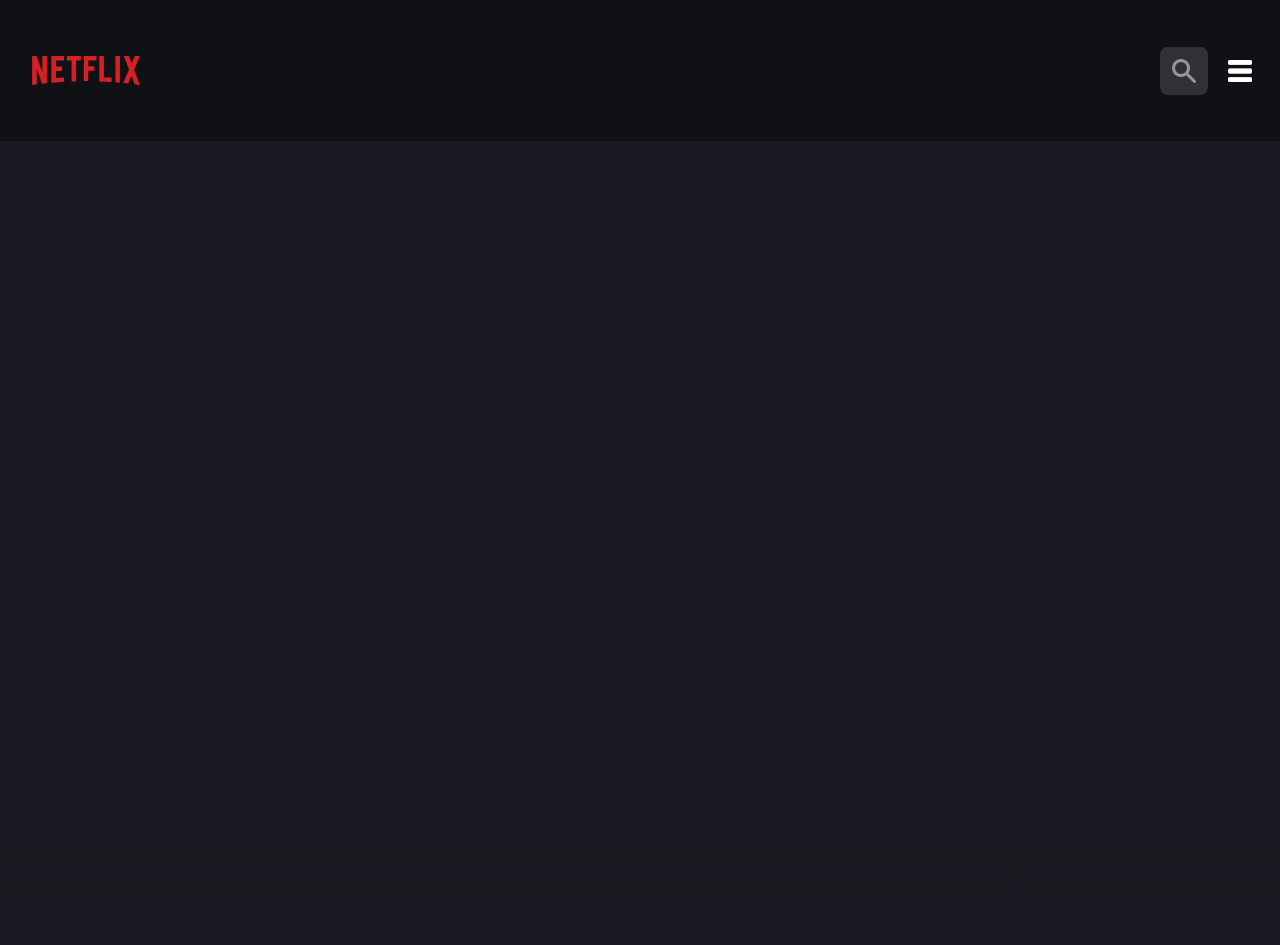
<file: index.html>
<!DOCTYPE html>
<html lang="en">
  <head>
    <meta charset="UTF-8" />
    <meta name="viewport" content="width=device-width, initial-scale=1.0" />

    <title>BobFlix</title>
    <meta name="title" content="BobFlix" />
    <meta
      name="description"
      content="BobFlix is a popular movie app made by ibrahimmakkawi"
    />

    <link rel="shortcut icon" href="Netflix-Logo.wine.svg" type="svg+xml" />
    <link rel="preconnect" href="https://fonts.googleapis.com" />
    <link rel="preconnect" href="https://fonts.gstatic.com" crossorigin="" />
    <link
      rel="stylesheet"
      href="https://fonts.googleapis.com/css2?family=Roboto:wght@400;700&display=swap"
    />

    <link rel="stylesheet" href="style.css" />

    <script src="script.js" defer type="module"></script>
    <script src="api.js" defer type="module"></script>
    <script src="sidebar.js" defer type="module"></script>
    <script src="index.js" defer type="module"></script>
  </head>
  <body>
    <!--  HEAD -->

    <header class="header">
      <a href="index.html" class="logo">
        <img
          src="Netflix-Logo.wine.svg"
          width="140"
          height="32"
          alt="BobFlix Home"
        />
      </a>
      <div class="search-box" search-box>
        <div class="search-wrapper" searhch-wrapper>
          <input
            type="text"
            name="seacrh"
            aria-label="search movies"
            placeholder="Search any movies..."
            class="seacrh-field"
            search-field
            autocomplete="off"
          />
          <img
            class="leading-icon"
            src="search-13-512.png"
            width="24"
            height="24"
            class="leading-icon"
            alt="seacrh"
          />
        </div>
        <button class="search-btn" search-toggler>
          <img
            src="x-mark-512.png"
            width="24"
            height="24"
            alt="close search box"
          />
        </button>
      </div>
      <button class="search-btn" search-toggler menu-close>
        <img
          src="search-13-512.png"
          width="24"
          height="24"
          alt="open search box"
        />
      </button>
      <button class="menu-btn" menu-btn menu-toggler>
        <img
          src="m2i8G6G6b1m2A0G6.png"
          width="24"
          height="24"
          class="menu"
          alt="open menu"
        />
        <img
          src="m2i8G6G6b1m2A0G6.png"
          width="24"
          height="24"
          class="close"
          alt="close menu"
        />
      </button>
    </header>

    <!--  SIDEBA  R -->
    <nav class="sidebar" sidebar></nav>
    <div class="overlay" overlay menu-toggler></div>

    <article class="container" page-content>
      <!--  Movie List  -->

      <!-- <section class="movie-list" aria-label="upcoming movie">
        <div class="title-wrapper">
          <h3 class="tilte-large">Upcoming Movies</h3>
        </div>

        <div class="slider-list">
          <div class="slider-inner">
            <div class="movie-card">
              <figure class="poster-box card-banner">
                <img src="imgs/dunki.jpg" class="img-cover" alt="Dunki" />
              </figure>
              <h4 class="title">Dunki sharukhan</h4>
              <div class="meta-list">
                <div class="meta-item">
                  <img
                    src="imgs/clipart3078264.png"
                    width="20"
                    height="20"
                    loading="lazy"
                    alt="rating"
                  />
                  <span class="span">8.4</span>
                </div>
                <div class="card-badge">2023</div>
              </div>
              <a href="detail.html" class="card-btn" title="Dunki"></a>
            </div>
            <div class="movie-card">
              <figure class="poster-box card-banner">
                <img src="imgs/dunki.jpg" class="img-cover" alt="Dunki" />
              </figure>
              <h4 class="title">Dunki sharukhan</h4>
              <div class="meta-list">
                <div class="meta-item">
                  <img
                    src="imgs/clipart3078264.png"
                    width="20"
                    height="20"
                    loading="lazy"
                    alt="rating"
                  />
                  <span class="span">8.4</span>
                </div>
                <div class="card-badge">2023</div>
              </div>
              <a href="detail.html" class="card-btn" title="Dunki"></a>
            </div>
            <div class="movie-card">
              <figure class="poster-box card-banner">
                <img src="imgs/dunki.jpg" class="img-cover" alt="Dunki" />
              </figure>
              <h4 class="title">Dunki sharukhan</h4>
              <div class="meta-list">
                <div class="meta-item">
                  <img
                    src="imgs/clipart3078264.png"
                    width="20"
                    height="20"
                    loading="lazy"
                    alt="rating"
                  />
                  <span class="span">8.4</span>
                </div>
                <div class="card-badge">2023</div>
              </div>
              <a href="detail.html" class="card-btn" title="Dunki"></a>
            </div>
            <div class="movie-card">
              <figure class="poster-box card-banner">
                <img src="imgs/dunki.jpg" class="img-cover" alt="Dunki" />
              </figure>
              <h4 class="title">Dunki sharukhan</h4>
              <div class="meta-list">
                <div class="meta-item">
                  <img
                    src="imgs/clipart3078264.png"
                    width="20"
                    height="20"
                    loading="lazy"
                    alt="rating"
                  />
                  <span class="span">8.4</span>
                </div>
                <div class="card-badge">2023</div>
              </div>
              <a href="detail.html" class="card-btn" title="Dunki"></a>
            </div>
            <div class="movie-card">
              <figure class="poster-box card-banner">
                <img src="imgs/dunki.jpg" class="img-cover" alt="Dunki" />
              </figure>
              <h4 class="title">Dunki sharukhan</h4>
              <div class="meta-list">
                <div class="meta-item">
                  <img
                    src="imgs/clipart3078264.png"
                    width="20"
                    height="20"
                    loading="lazy"
                    alt="rating"
                  />
                  <span class="span">8.4</span>
                </div>
                <div class="card-badge">2023</div>
              </div>
              <a href="detail.html" class="card-btn" title="Dunki"></a>
            </div>
            <div class="movie-card">
              <figure class="poster-box card-banner">
                <img src="imgs/dunki.jpg" class="img-cover" alt="Dunki" />
              </figure>
              <h4 class="title">Dunki sharukhan</h4>
              <div class="meta-list">
                <div class="meta-item">
                  <img
                    src="imgs/clipart3078264.png"
                    width="20"
                    height="20"
                    loading="lazy"
                    alt="rating"
                  />
                  <span class="span">8.4</span>
                </div>
                <div class="card-badge">2023</div>
              </div>
              <a href="detail.html" class="card-btn" title="Dunki"></a>
            </div>
            <div class="movie-card">
              <figure class="poster-box card-banner">
                <img src="imgs/dunki.jpg" class="img-cover" alt="Dunki" />
              </figure>
              <h4 class="title">Dunki sharukhan</h4>
              <div class="meta-list">
                <div class="meta-item">
                  <img
                    src="imgs/clipart3078264.png"
                    width="20"
                    height="20"
                    loading="lazy"
                    alt="rating"
                  />
                  <span class="span">8.4</span>
                </div>
                <div class="card-badge">2023</div>
              </div>
              <a href="detail.html" class="card-btn" title="Dunki"></a>
            </div>
            <div class="movie-card">
              <figure class="poster-box card-banner">
                <img src="imgs/dunki.jpg" class="img-cover" alt="Dunki" />
              </figure>
              <h4 class="title">Dunki sharukhan</h4>
              <div class="meta-list">
                <div class="meta-item">
                  <img
                    src="imgs/clipart3078264.png"
                    width="20"
                    height="20"
                    loading="lazy"
                    alt="rating"
                  />
                  <span class="span">8.4</span>
                </div>
                <div class="card-badge">2023</div>
              </div>
              <a href="detail.html" class="card-btn" title="Dunki"></a>
            </div>
          </div>
        </div>
      </section> -->
    </article>
  </body>
</html>
</file>
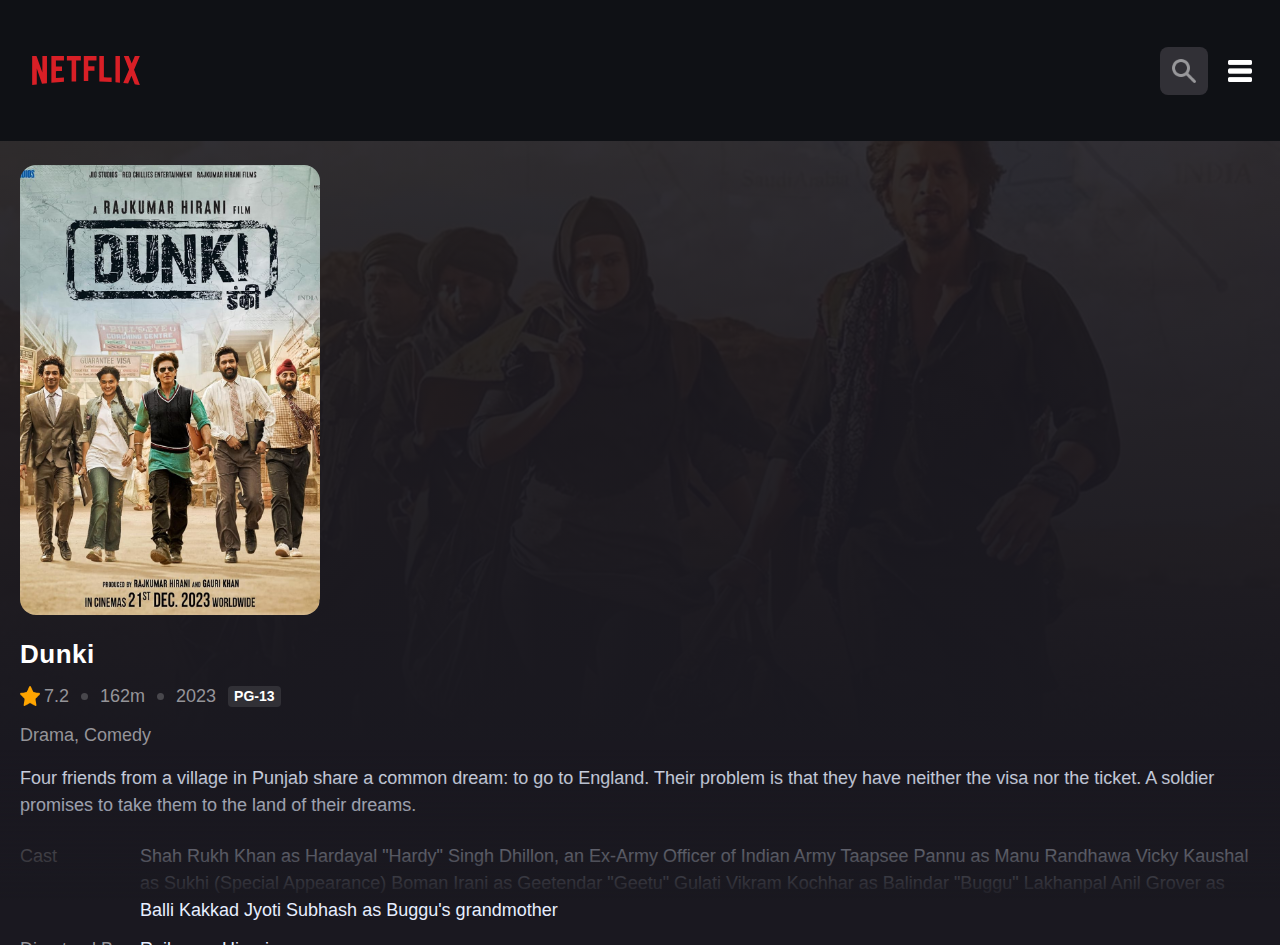
<file: detail.html>
<!DOCTYPE html>
<html lang="en">
  <head>
    <meta charset="UTF-8" />
    <meta name="viewport" content="width=device-width, initial-scale=1.0" />

    <meta
      name="description"
      content="BobFlix is a popular movie app made by
    ibrahimmakkawi"
    />

    <link rel="shortcut icon" href="Netflix-Logo.wine.svg" type="svg+xml" />
    <link rel="preconnect" href="https://fonts.googleapis.com" />
    <link rel="preconnect" href="https://fonts.gstatic.com" crossorigin="" />
    <link
      rel="stylesheet"
      href="https://fonts.googleapis.com/css2?family=Roboto:wght@400;700&display=swap"
    />

    <link rel="stylesheet" href="style.css" />

    <script src="script.js" defer></script>
  </head>
  <body>
    <!--  HEAD -->

    <header class="header">
      <a href="index.html" class="logo">
        <img
          src="Netflix-Logo.wine.svg"
          width="140"
          height="32"
          alt="BobFlix Home"
        />
      </a>
      <div class="search-box" search-box>
        <div class="search-wrapper" searhch-wrapper>
          <input
            type="text"
            name="seacrh"
            aria-label="search movies"
            placeholder="Search any movies..."
            class="seacrh-field"
            search-field
            autocomplete="off"
          />
          <img
            class="leading-icon"
            src="search-13-512.png"
            width="24"
            height="24"
            class="leading-icon"
            alt="seacrh"
          />
        </div>
        <button class="search-btn" search-toggler>
          <img
            src="x-mark-512.png"
            width="24"
            height="24"
            alt="close search box"
          />
        </button>
      </div>
      <button class="search-btn" search-toggler menu-close>
        <img
          src="search-13-512.png"
          width="24"
          height="24"
          alt="open search box"
        />
      </button>
      <button class="menu-btn" menu-btn menu-toggler>
        <img
          src="m2i8G6G6b1m2A0G6.png"
          width="24"
          height="24"
          class="menu"
          alt="open menu"
        />
        <img
          src="m2i8G6G6b1m2A0G6.png"
          width="24"
          height="24"
          class="close"
          alt="close menu"
        />
      </button>
    </header>

    <!--  SIDEBAR -->
    <nav class="sidebar" sidebar>
      <div class="sidebar-inner">
        <div class="sidebar-list">
          <p class="title">Genre</p>
          <a href="movie-list.html" menu-close class="sidebar-link">Action</a>
          <a href="movie-list.html" menu-close class="sidebar-link">Horror</a>
          <a href="movie-list.html" menu-close class="sidebar-link">comedy</a>
          <a href="movie-list.html" menu-close class="sidebar-link"
            >Adventure</a
          >
          <a href="movie-list.html" menu-close class="sidebar-link">Drama</a>
          <a href="movie-list.html" menu-close class="sidebar-link">Sci-Fi</a>
        </div>
        <div class="sidebar-list">
          <p class="title">Language</p>
          <a href="movie-list.html" menu-close class="sidebar-link">English</a>
          <a href="movie-list.html" menu-close class="sidebar-link">French</a>
          <a href="movie-list.html" menu-close class="sidebar-link">Arabic</a>
          <a href="movie-list.html" menu-close class="sidebar-link">Hindi</a>
          <a href="movie-list.html" menu-close class="sidebar-link">Spanish</a>
          <a href="movie-list.html" menu-close class="sidebar-link">Turkish</a>
        </div>
        <div class="sidebar-footer">
          <p class="Copyright">Copyright 2024 <a href="">@ibrahimmakkawi</a></p>
          <img
            src="imgs/IMDB_Logo_2016.svg.png"
            width="100"
            height="10"
            alt="the movie database logo"
          />
        </div>
      </div>
    </nav>
    <div class="overlay" overlay menu-toggler></div>

    <article class="container" page-content>
      <!-- movies detail -->

      <div class="movie-detail">
        <div
          class="backdrop-img"
          style="
            background-image: url('imgs/dunki-shah-rukh-khan-215124888-16x9_0.webp');
          "
        ></div>
        <figure class="poster-box movie-poster">
          <img src="imgs/dunki.jpg" alt="Dunki" class="img-cover" />
        </figure>
        <div class="detail-box">
          <div class="detail-content">
            <h1 class="heading">Dunki</h1>
            <div class="meta-list">
              <div class="meta-item">
                <img
                  src="imgs/clipart3078264.png"
                  width="20"
                  height="20"
                  alt="rating"
                />
                <span class="span">7.2</span>
              </div>
              <div class="seperator"></div>
              <div class="meta-item">162m</div>
              <div class="seperator"></div>
              <div class="meta-item">2023</div>
              <div class="meta-item card-badge">PG-13</div>
            </div>
            <p class="genre">Drama, Comedy</p>
            <p class="overview">
              Four friends from a village in Punjab share a common dream: to go
              to England. Their problem is that they have neither the visa nor
              the ticket. A soldier promises to take them to the land of their
              dreams.
            </p>
            <ul class="detail-list">
              <div class="list-item">
                <p class="list-name">Cast</p>
                <p>
                  Shah Rukh Khan as Hardayal "Hardy" Singh Dhillon, an Ex-Army
                  Officer of Indian Army Taapsee Pannu as Manu Randhawa Vicky
                  Kaushal as Sukhi (Special Appearance) Boman Irani as Geetendar
                  "Geetu" Gulati Vikram Kochhar as Balindar "Buggu" Lakhanpal
                  Anil Grover as Balli Kakkad Jyoti Subhash as Buggu's
                  grandmother
                </p>
              </div>

              <div class="list-item">
                <p class="list-name">Directyed By</p>
                <p>Rajkumar Hirani</p>
              </div>
            </ul>
          </div>

          <div class="title-wrapper">
            <h3 class="title-large">Trailers and clips</h3>
          </div>
          <div class="slider-list">
            <div class="slider-inner">
              <div class="video-card"></div>
              <div class="video-card"></div>
              <div class="video-card"></div>
              <div class="video-card"></div>
              <div class="video-card"></div>
            </div>
          </div>
        </div>
      </div>

      <!--  Movie List  -->

      <section class="movie-list" aria-label="upcoming movie">
        <div class="title-wrapper">
          <h3 class="tilte-large">You May Also Like</h3>
        </div>

        <div class="slider-list">
          <div class="slider-inner">
            <div class="movie-card">
              <figure class="poster-box card-banner">
                <img src="imgs/dunki.jpg" class="img-cover" alt="Dunki" />
              </figure>
              <h4 class="title">Dunki sharukhan</h4>
              <div class="meta-list">
                <div class="meta-item">
                  <img
                    src="imgs/clipart3078264.png"
                    width="20"
                    height="20"
                    loading="lazy"
                    alt="rating"
                  />
                  <span class="span">8.4</span>
                </div>
                <div class="card-badge">2023</div>
              </div>
              <a href="detail.html" class="card-btn" title="Dunki"></a>
            </div>
            <div class="movie-card">
              <figure class="poster-box card-banner">
                <img src="imgs/dunki.jpg" class="img-cover" alt="Dunki" />
              </figure>
              <h4 class="title">Dunki sharukhan</h4>
              <div class="meta-list">
                <div class="meta-item">
                  <img
                    src="imgs/clipart3078264.png"
                    width="20"
                    height="20"
                    loading="lazy"
                    alt="rating"
                  />
                  <span class="span">8.4</span>
                </div>
                <div class="card-badge">2023</div>
              </div>
              <a href="detail.html" class="card-btn" title="Dunki"></a>
            </div>
            <div class="movie-card">
              <figure class="poster-box card-banner">
                <img src="imgs/dunki.jpg" class="img-cover" alt="Dunki" />
              </figure>
              <h4 class="title">Dunki sharukhan</h4>
              <div class="meta-list">
                <div class="meta-item">
                  <img
                    src="imgs/clipart3078264.png"
                    width="20"
                    height="20"
                    loading="lazy"
                    alt="rating"
                  />
                  <span class="span">8.4</span>
                </div>
                <div class="card-badge">2023</div>
              </div>
              <a href="detail.html" class="card-btn" title="Dunki"></a>
            </div>
            <div class="movie-card">
              <figure class="poster-box card-banner">
                <img src="imgs/dunki.jpg" class="img-cover" alt="Dunki" />
              </figure>
              <h4 class="title">Dunki sharukhan</h4>
              <div class="meta-list">
                <div class="meta-item">
                  <img
                    src="imgs/clipart3078264.png"
                    width="20"
                    height="20"
                    loading="lazy"
                    alt="rating"
                  />
                  <span class="span">8.4</span>
                </div>
                <div class="card-badge">2023</div>
              </div>
              <a href="detail.html" class="card-btn" title="Dunki"></a>
            </div>
            <div class="movie-card">
              <figure class="poster-box card-banner">
                <img src="imgs/dunki.jpg" class="img-cover" alt="Dunki" />
              </figure>
              <h4 class="title">Dunki sharukhan</h4>
              <div class="meta-list">
                <div class="meta-item">
                  <img
                    src="imgs/clipart3078264.png"
                    width="20"
                    height="20"
                    loading="lazy"
                    alt="rating"
                  />
                  <span class="span">8.4</span>
                </div>
                <div class="card-badge">2023</div>
              </div>
              <a href="detail.html" class="card-btn" title="Dunki"></a>
            </div>
            <div class="movie-card">
              <figure class="poster-box card-banner">
                <img src="imgs/dunki.jpg" class="img-cover" alt="Dunki" />
              </figure>
              <h4 class="title">Dunki sharukhan</h4>
              <div class="meta-list">
                <div class="meta-item">
                  <img
                    src="imgs/clipart3078264.png"
                    width="20"
                    height="20"
                    loading="lazy"
                    alt="rating"
                  />
                  <span class="span">8.4</span>
                </div>
                <div class="card-badge">2023</div>
              </div>
              <a href="detail.html" class="card-btn" title="Dunki"></a>
            </div>
            <div class="movie-card">
              <figure class="poster-box card-banner">
                <img src="imgs/dunki.jpg" class="img-cover" alt="Dunki" />
              </figure>
              <h4 class="title">Dunki sharukhan</h4>
              <div class="meta-list">
                <div class="meta-item">
                  <img
                    src="imgs/clipart3078264.png"
                    width="20"
                    height="20"
                    loading="lazy"
                    alt="rating"
                  />
                  <span class="span">8.4</span>
                </div>
                <div class="card-badge">2023</div>
              </div>
              <a href="detail.html" class="card-btn" title="Dunki"></a>
            </div>
            <div class="movie-card">
              <figure class="poster-box card-banner">
                <img src="imgs/dunki.jpg" class="img-cover" alt="Dunki" />
              </figure>
              <h4 class="title">Dunki sharukhan</h4>
              <div class="meta-list">
                <div class="meta-item">
                  <img
                    src="imgs/clipart3078264.png"
                    width="20"
                    height="20"
                    loading="lazy"
                    alt="rating"
                  />
                  <span class="span">8.4</span>
                </div>
                <div class="card-badge">2023</div>
              </div>
              <a href="detail.html" class="card-btn" title="Dunki"></a>
            </div>
          </div>
        </div>
      </section>
    </article>
  </body>
</html>
</file>
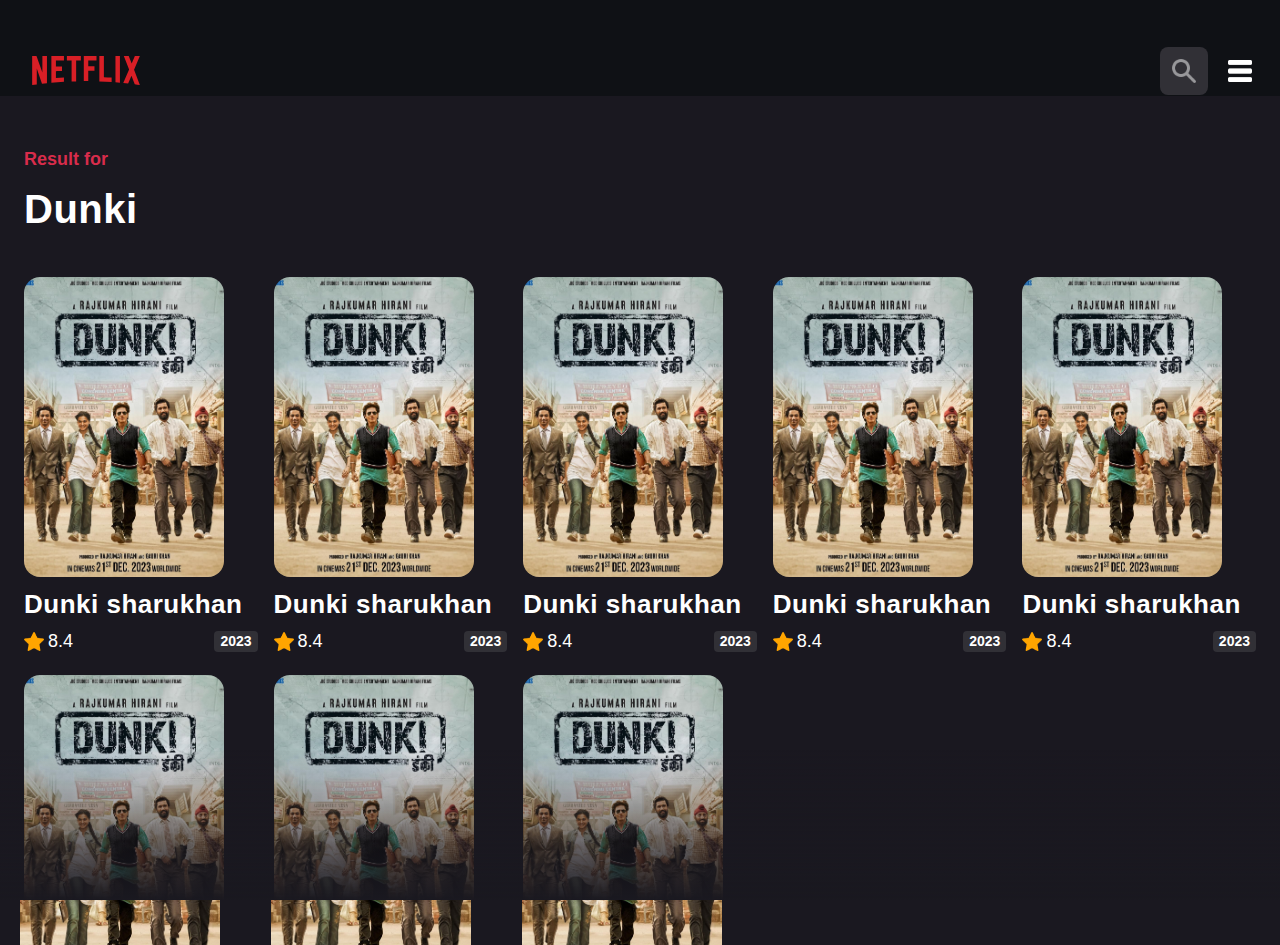
<file: movie-list.html>
<!DOCTYPE html>
<html lang="en">
  <head>
    <meta charset="UTF-8" />
    <meta name="viewport" content="width=device-width, initial-scale=1.0" />

    <meta
      name="description"
      content="BobFlix is a popular movie app made by
    ibrahimmakkawi"
    />

    <link rel="shortcut icon" href="Netflix-Logo.wine.svg" type="svg+xml" />
    <link rel="preconnect" href="https://fonts.googleapis.com" />
    <link rel="preconnect" href="https://fonts.gstatic.com" crossorigin="" />
    <link
      rel="stylesheet"
      href="https://fonts.googleapis.com/css2?family=Roboto:wght@400;700&display=swap"
    />

    <link rel="stylesheet" href="style.css" />

    <script src="script.js" defer></script>
  </head>
  <body>
    <!--  HEAD -->

    <header class="header">
      <a href="index.html" class="logo">
        <img
          src="Netflix-Logo.wine.svg"
          width="140"
          height="32"
          alt="BobFlix Home"
        />
      </a>
      <div class="search-box" search-box>
        <div class="search-wrapper" searhch-wrapper>
          <input
            type="text"
            name="seacrh"
            aria-label="search movies"
            placeholder="Search any movies..."
            class="seacrh-field"
            search-field
            autocomplete="off"
          />
          <img
            class="leading-icon"
            src="search-13-512.png"
            width="24"
            height="24"
            class="leading-icon"
            alt="seacrh"
          />
        </div>
        <button class="search-btn" search-toggler>
          <img
            src="x-mark-512.png"
            width="24"
            height="24"
            alt="close search box"
          />
        </button>
      </div>
      <button class="search-btn" search-toggler menu-close>
        <img
          src="search-13-512.png"
          width="24"
          height="24"
          alt="open search box"
        />
      </button>
      <button class="menu-btn" menu-btn menu-toggler>
        <img
          src="m2i8G6G6b1m2A0G6.png"
          width="24"
          height="24"
          class="menu"
          alt="open menu"
        />
        <img
          src="m2i8G6G6b1m2A0G6.png"
          width="24"
          height="24"
          class="close"
          alt="close menu"
        />
      </button>
    </header>

    <!--  SIDEBAR -->
    <nav class="sidebar" sidebar>
      <div class="sidebar-inner">
        <div class="sidebar-list">
          <p class="title">Genre</p>
          <a href="movie-list.html" menu-close class="sidebar-link">Action</a>
          <a href="movie-list.html" menu-close class="sidebar-link">Horror</a>
          <a href="movie-list.html" menu-close class="sidebar-link">comedy</a>
          <a href="movie-list.html" menu-close class="sidebar-link"
            >Adventure</a
          >
          <a href="movie-list.html" menu-close class="sidebar-link">Drama</a>
          <a href="movie-list.html" menu-close class="sidebar-link">Sci-Fi</a>
        </div>
        <div class="sidebar-list">
          <p class="title">Language</p>
          <a href="movie-list.html" menu-close class="sidebar-link">English</a>
          <a href="movie-list.html" menu-close class="sidebar-link">French</a>
          <a href="movie-list.html" menu-close class="sidebar-link">Arabic</a>
          <a href="movie-list.html" menu-close class="sidebar-link">Hindi</a>
          <a href="movie-list.html" menu-close class="sidebar-link">Spanish</a>
          <a href="movie-list.html" menu-close class="sidebar-link">Turkish</a>
        </div>
        <div class="sidebar-footer">
          <p class="Copyright">Copyright 2024 <a href="">@ibrahimmakkawi</a></p>
          <img
            src="imgs/IMDB_Logo_2016.svg.png"
            width="100"
            height="10"
            alt="the movie database logo"
          />
        </div>
      </div>
    </nav>
    <div class="overlay" overlay menu-toggler></div>

    <article class="container" page-content>
      <!--  Movie List  -->

      <section class="movie-list genre-list">
        <div class="title-wrapper">
          <h1 class="heading">All Movies</h1>
        </div>

        <div class="grid-list">
          <div class="movie-card">
            <figure class="poster-box card-banner">
              <img src="imgs/dunki.jpg" class="img-cover" alt="Dunki" />
            </figure>
            <h4 class="title">Dunki sharukhan</h4>
            <div class="meta-list">
              <div class="meta-item">
                <img
                  src="imgs/clipart3078264.png"
                  width="20"
                  height="20"
                  loading="lazy"
                  alt="rating"
                />
                <span class="span">8.4</span>
              </div>
              <div class="card-badge">2023</div>
            </div>
            <a href="detail.html" class="card-btn" title="Dunki"></a>
          </div>
          <div class="movie-card">
            <figure class="poster-box card-banner">
              <img src="imgs/dunki.jpg" class="img-cover" alt="Dunki" />
            </figure>
            <h4 class="title">Dunki sharukhan</h4>
            <div class="meta-list">
              <div class="meta-item">
                <img
                  src="imgs/clipart3078264.png"
                  width="20"
                  height="20"
                  loading="lazy"
                  alt="rating"
                />
                <span class="span">8.4</span>
              </div>
              <div class="card-badge">2023</div>
            </div>
            <a href="detail.html" class="card-btn" title="Dunki"></a>
          </div>
          <div class="movie-card">
            <figure class="poster-box card-banner">
              <img src="imgs/dunki.jpg" class="img-cover" alt="Dunki" />
            </figure>
            <h4 class="title">Dunki sharukhan</h4>
            <div class="meta-list">
              <div class="meta-item">
                <img
                  src="imgs/clipart3078264.png"
                  width="20"
                  height="20"
                  loading="lazy"
                  alt="rating"
                />
                <span class="span">8.4</span>
              </div>
              <div class="card-badge">2023</div>
            </div>
            <a href="detail.html" class="card-btn" title="Dunki"></a>
          </div>
          <div class="movie-card">
            <figure class="poster-box card-banner">
              <img src="imgs/dunki.jpg" class="img-cover" alt="Dunki" />
            </figure>
            <h4 class="title">Dunki sharukhan</h4>
            <div class="meta-list">
              <div class="meta-item">
                <img
                  src="imgs/clipart3078264.png"
                  width="20"
                  height="20"
                  loading="lazy"
                  alt="rating"
                />
                <span class="span">8.4</span>
              </div>
              <div class="card-badge">2023</div>
            </div>
            <a href="detail.html" class="card-btn" title="Dunki"></a>
          </div>
          <div class="movie-card">
            <figure class="poster-box card-banner">
              <img src="imgs/dunki.jpg" class="img-cover" alt="Dunki" />
            </figure>
            <h4 class="title">Dunki sharukhan</h4>
            <div class="meta-list">
              <div class="meta-item">
                <img
                  src="imgs/clipart3078264.png"
                  width="20"
                  height="20"
                  loading="lazy"
                  alt="rating"
                />
                <span class="span">8.4</span>
              </div>
              <div class="card-badge">2023</div>
            </div>
            <a href="detail.html" class="card-btn" title="Dunki"></a>
          </div>
          <div class="movie-card">
            <figure class="poster-box card-banner">
              <img src="imgs/dunki.jpg" class="img-cover" alt="Dunki" />
            </figure>
            <h4 class="title">Dunki sharukhan</h4>
            <div class="meta-list">
              <div class="meta-item">
                <img
                  src="imgs/clipart3078264.png"
                  width="20"
                  height="20"
                  loading="lazy"
                  alt="rating"
                />
                <span class="span">8.4</span>
              </div>
              <div class="card-badge">2023</div>
            </div>
            <a href="detail.html" class="card-btn" title="Dunki"></a>
          </div>
          <div class="movie-card">
            <figure class="poster-box card-banner">
              <img src="imgs/dunki.jpg" class="img-cover" alt="Dunki" />
            </figure>
            <h4 class="title">Dunki sharukhan</h4>
            <div class="meta-list">
              <div class="meta-item">
                <img
                  src="imgs/clipart3078264.png"
                  width="20"
                  height="20"
                  loading="lazy"
                  alt="rating"
                />
                <span class="span">8.4</span>
              </div>
              <div class="card-badge">2023</div>
            </div>
            <a href="detail.html" class="card-btn" title="Dunki"></a>
          </div>
          <div class="movie-card">
            <figure class="poster-box card-banner">
              <img src="imgs/dunki.jpg" class="img-cover" alt="Dunki" />
            </figure>
            <h4 class="title">Dunki sharukhan</h4>
            <div class="meta-list">
              <div class="meta-item">
                <img
                  src="imgs/clipart3078264.png"
                  width="20"
                  height="20"
                  loading="lazy"
                  alt="rating"
                />
                <span class="span">8.4</span>
              </div>
              <div class="card-badge">2023</div>
            </div>
            <a href="detail.html" class="card-btn" title="Dunki"></a>
          </div>
        </div>
        <button class="btn load-more">Load More</button>
      </section>
    </article>

    <div class="search-modal">
      <p class="label">Result for</p>
      <h1 class="heading">Dunki</h1>
      <div class="movie-list genre-list">
        <div class="grid-list">
          <div class="movie-card">
            <figure class="poster-box card-banner">
              <img src="imgs/dunki.jpg" class="img-cover" alt="Dunki" />
            </figure>
            <h4 class="title">Dunki sharukhan</h4>
            <div class="meta-list">
              <div class="meta-item">
                <img
                  src="imgs/clipart3078264.png"
                  width="20"
                  height="20"
                  loading="lazy"
                  alt="rating"
                />
                <span class="span">8.4</span>
              </div>
              <div class="card-badge">2023</div>
            </div>
            <a href="detail.html" class="card-btn" title="Dunki"></a>
          </div>
          <div class="movie-card">
            <figure class="poster-box card-banner">
              <img src="imgs/dunki.jpg" class="img-cover" alt="Dunki" />
            </figure>
            <h4 class="title">Dunki sharukhan</h4>
            <div class="meta-list">
              <div class="meta-item">
                <img
                  src="imgs/clipart3078264.png"
                  width="20"
                  height="20"
                  loading="lazy"
                  alt="rating"
                />
                <span class="span">8.4</span>
              </div>
              <div class="card-badge">2023</div>
            </div>
            <a href="detail.html" class="card-btn" title="Dunki"></a>
          </div>
          <div class="movie-card">
            <figure class="poster-box card-banner">
              <img src="imgs/dunki.jpg" class="img-cover" alt="Dunki" />
            </figure>
            <h4 class="title">Dunki sharukhan</h4>
            <div class="meta-list">
              <div class="meta-item">
                <img
                  src="imgs/clipart3078264.png"
                  width="20"
                  height="20"
                  loading="lazy"
                  alt="rating"
                />
                <span class="span">8.4</span>
              </div>
              <div class="card-badge">2023</div>
            </div>
            <a href="detail.html" class="card-btn" title="Dunki"></a>
          </div>
          <div class="movie-card">
            <figure class="poster-box card-banner">
              <img src="imgs/dunki.jpg" class="img-cover" alt="Dunki" />
            </figure>
            <h4 class="title">Dunki sharukhan</h4>
            <div class="meta-list">
              <div class="meta-item">
                <img
                  src="imgs/clipart3078264.png"
                  width="20"
                  height="20"
                  loading="lazy"
                  alt="rating"
                />
                <span class="span">8.4</span>
              </div>
              <div class="card-badge">2023</div>
            </div>
            <a href="detail.html" class="card-btn" title="Dunki"></a>
          </div>
          <div class="movie-card">
            <figure class="poster-box card-banner">
              <img src="imgs/dunki.jpg" class="img-cover" alt="Dunki" />
            </figure>
            <h4 class="title">Dunki sharukhan</h4>
            <div class="meta-list">
              <div class="meta-item">
                <img
                  src="imgs/clipart3078264.png"
                  width="20"
                  height="20"
                  loading="lazy"
                  alt="rating"
                />
                <span class="span">8.4</span>
              </div>
              <div class="card-badge">2023</div>
            </div>
            <a href="detail.html" class="card-btn" title="Dunki"></a>
          </div>
          <div class="movie-card">
            <figure class="poster-box card-banner">
              <img src="imgs/dunki.jpg" class="img-cover" alt="Dunki" />
            </figure>
            <h4 class="title">Dunki sharukhan</h4>
            <div class="meta-list">
              <div class="meta-item">
                <img
                  src="imgs/clipart3078264.png"
                  width="20"
                  height="20"
                  loading="lazy"
                  alt="rating"
                />
                <span class="span">8.4</span>
              </div>
              <div class="card-badge">2023</div>
            </div>
            <a href="detail.html" class="card-btn" title="Dunki"></a>
          </div>
          <div class="movie-card">
            <figure class="poster-box card-banner">
              <img src="imgs/dunki.jpg" class="img-cover" alt="Dunki" />
            </figure>
            <h4 class="title">Dunki sharukhan</h4>
            <div class="meta-list">
              <div class="meta-item">
                <img
                  src="imgs/clipart3078264.png"
                  width="20"
                  height="20"
                  loading="lazy"
                  alt="rating"
                />
                <span class="span">8.4</span>
              </div>
              <div class="card-badge">2023</div>
            </div>
            <a href="detail.html" class="card-btn" title="Dunki"></a>
          </div>
          <div class="movie-card">
            <figure class="poster-box card-banner">
              <img src="imgs/dunki.jpg" class="img-cover" alt="Dunki" />
            </figure>
            <h4 class="title">Dunki sharukhan</h4>
            <div class="meta-list">
              <div class="meta-item">
                <img
                  src="imgs/clipart3078264.png"
                  width="20"
                  height="20"
                  loading="lazy"
                  alt="rating"
                />
                <span class="span">8.4</span>
              </div>
              <div class="card-badge">2023</div>
            </div>
            <a href="detail.html" class="card-btn" title="Dunki"></a>
          </div>
        </div>
      </div>
    </div>
  </body>
</html>
</file>
<file: style.css>
:root {
  --background: hsla(220, 17%, 7%, 1);
  --banner-background: hsla(250, 6%, 20%, 1);
  --white-alpha-20: hsla(0, 0%, 100%, 0.2);
  --on-background: hsla(0, 0%, 100%, 0.2);
  --on-surface: hsla(220, 100%, 95%, 1);
  --on-surface-variant: hsla(250, 1%, 44%, 1);
  --primary: hsla(349, 100%, 43%, 1);
  --primary-variant: hsla(349, 69%, 51%, 1);
  --rating-color: hsla(44, 100%, 49%, 1);
  --surface: hsla(250, 13%, 11%, 1);
  --text-color: hsla(250, 2%, 59%, 1);
  --white: #ffffff;

  --banner-overlay: 90deg, hsl(220, 17%, 7%) 0%, hsla(220, 17%, 7%, 0.2) 100%;
  --bottom-overlay: 180deg, hsl(250, 13%, 11%, 0), hsla(250, 13%, 11%, 1);

  --ff-dm-sans: "DM sans", sans-serif;

  --fs-heading: 4rem;
  --fs-tilte: 2.6rem;
  --fs-heading: 2rem;
  --fs-body: 1.8rem;
  --fs-button: 1.5rem;
  --fs-label: 1.4rem;

  --weight-bold: 700;

  --sahdow-1: 0 1px 4px hsla(0, 0%, 0%, 0.75);
  --sahdow-1: 0 2px 4px hsla(350, 100%, 43%, 0.3);

  --radius-4: 4px;
  --radius-8: 8px;
  --radius-16: 16px;
  --radius-24: 24px;
  --radius-36: 36px;

  --trans-short: 250ms ease;
  --trans-long: 500ms ease;
}

*,
*::before,
*::after {
  margin: 0;
  padding: 0;
  box-sizing: border-box;
}

li {
  list-style: none;
}

a,
img,
span,
iframe,
button {
  display: block;
}

a {
  color: inherit;
  text-decoration: none;
}

img {
  height: auto;
}

input,
button {
  background: none;
  border: none;
  font: inherit;
  color: inherit;
}

input {
  width: 100%;
}

button {
  text-align: left;
  cursor: pointer;
}

html {
  font-family: var(--ff-dm-sans);
  font-size: 10px;
  scroll-behavior: smooth;
}

body {
  background-color: var(--background);
  color: var(--on-background);
  font-size: var(--fs-body);
  line-height: 1.5;
}

:focus-visible {
  outline-color: var(--primary-variant);
}

::-webkit-scrollbar {
  width: 8px;
  height: 8px;
}

::-webkit-scrollbar-thumb {
  background-color: var(--banner-background);
  border-radius: var(--radius-8);
}

.meta-list {
  display: flex;
  flex-wrap: wrap;
  justify-content: flex-start;
  align-items: center;
  gap: 12px;
}

/*-----------------------------------------------*/

/* HEADER  */

.search-wrapper::before,
.load-more::before {
  content: "";
  width: 20px;
  height: 20px;
  border: 3px solid white;
  border-radius: var(--radius-24);
  border-inline-end-color: transparent;
  animation: loading 500ms linear infinite;
  display: none;
  z-index: 100;
}

.search-wrapper::before {
  position: absolute;
  top: 14px;
  right: 12px;
}
.search-wrapper.searching::before {
  display: block;
}

.load-more {
  background-color: var(--primary-variant);
  margin-inline: auto;
  margin-block: 36px 60px;
}

.load-more:is(:hover, :focus-visible) {
  --primary-variant: hsla(350, 67%, 39%, 1);
}

.load-more.loading::before {
  display: block;
}

@keyframes loading {
  0% {
    transform: rotate(0);
  }
  100% {
    transform: rotate(1turn);
  }
}

.title {
  font-size: var(--fs-tilte);
}

.img-cover {
  width: 100%;
  height: 100%;
  object-fit: cover;
}

.heading {
  margin: 12px;
  margin-left: 0;
  color: white;
  font-size: var(--fs-tilte);
  line-height: 1.2;
}

.title-large {
  font-size: var(--fs-tilte);
}

.title,
.heading,
.title-large {
  font-size: var(--fs-tilte);
  font-weight: var(--weight-bold);
  letter-spacing: 0.5px;
}

.meta-item {
  display: flex;
  align-items: center;
  gap: 4px;
}

.btn {
  color: white;
  font-size: var(--fs-button);
  font-weight: var(--weight-bold);
  max-width: max-content;
  display: flex;
  align-items: center;
  gap: 12px;
  padding-block: 12px;
  padding-inline: 18px 20px;
  border-radius: var(--radius-8);
  transition: var(--trans-short);
}

.card-badge {
  background-color: var(--banner-background);
  color: white;
  font-size: var(--fs-label);
  font-weight: var(--weight-bold);
  padding-inline: 6px;
  border-radius: var(--radius-4);
}

.poster-box,
.video-card {
  background-repeat: no-repeat;
  background-size: 50px;
  background-position: center;
  background-color: var(--banner-background);
  border-radius: var(--radius-16);
  overflow: hidden;
}

.poster-box {
  background-image: url(imgs/IMDB_Logo_2016.svg.png);
  aspect-ratio: 2 / 3;
}

.title-wrapper {
  font-size: var(--fs-tilte);
  margin-block-end: 24px;
}

.slider-list {
  margin-inline: -20px;
  overflow-x: overlay;
  padding-block-end: 16px;
  margin-block-end: -16px;
}

.slider-list::-webkit-scrollbar-thumb {
  background-color: transparent;
}

.slider-list:is(:hover, :focus-within)::-webkit-scrollbar-thumb {
  background-color: var(--banner-background);
}

.slider-list::-webkit-scrollbar-button {
  width: 20px;
}

.slider-list .slider-inner {
  position: relative;
  display: flex;
  gap: 16px;
}

.slider-list .slider-inner::before,
.slider-list .slider-inner::after {
  content: "";
  min-width: 4px;
}

/*---------------------------------------------  */

.header {
  position: relative;
  padding-block: 24px;
  padding-inline: 16px;
  display: flex;
  justify-content: space-between;
  align-items: center;
  gap: 8px;
}
.header .logo {
  margin-inline-end: auto;
}

.search-btn,
.menu-btn {
  padding: 12px;
}

.search-btn {
  background-color: var(--banner-background);
  border-radius: var(--radius-8);
}
.search-btn img {
  opacity: 0.5;
  transition: var(--trans-short);
}
.search-btn:is(:hover, :focus-visible) img {
  opacity: 1;
}

.menu-btn.active .menu,
.menu-btn .close {
  display: none;
}

.menu-btn .menu,
.menu-btn.active .close {
  display: block;
}

.search-box {
  position: absolute;
  top: 0;
  left: 0;
  width: 100%;
  height: 100%;
  background-color: var(--background);
  padding: 24px 16px;
  align-items: center;
  gap: 8px;
  z-index: 1;
  display: none;
}

.search-box.active {
  display: flex;
}

.search-wrapper {
  position: relative;
  flex-grow: 1;
}

.seacrh-field {
  background-color: var(--banner-background);
  height: 48px;
  line-height: 48px;
  padding-inline: 44px 16px;
  outline: none;
  border-radius: var(--radius-8);
  transition: var(--trans-short);
}

.seacrh-field::placeholder {
  color: var(--backgoround1);
}

.seacrh-field:hover {
  box-shadow: 0 0 0 2px var(--backgoround2);
}

.seacrh-field:focus {
  box-shadow: 0 0 0 2px var(--backgoround2);
  padding-inline-start: 16px;
}

.search-wrapper .leading-icon {
  position: absolute;
  top: 50%;
  transform: translateY(-50%);
  left: 12px;
  opacity: 0.5;
  transition: var(--trans-short);
}

.search-wrapper:focus-within .leading-icon {
  opacity: 0;
}

/* --------------- */

/* SIDBAR  */

/* ---------------- */

.sidebar {
  position: absolute;
  background-color: var(--background);
  top: 96px;
  bottom: 0;
  left: -340px;
  max-width: 340px;
  width: 100%;
  border-block-start: 1px solid var(--banner-background);
  overflow-y: overlay;
  z-index: 4;
  visibility: hidden;
  transition: var(--trans-long);
}

.sidebar.active {
  transform: translateX(340px);
  visibility: visible;
}

.sidebar-inner {
  display: grid;
  gap: 20px;
  padding-block: 36px;
}

.sidebar::-webkit-scrollbar-thumb {
  background-color: transparent;
}

.sidebar:is(:hover, :focus-within)::-webkit-scrollbar-thumb {
  background-color: var(--banner-background);
}

.sidebar::-webkit-scrollbar-button {
  height: 16px;
}

.sidebar-list,
.sidebar-footer {
  padding-inline: 36px;
}

.sidebar-link {
  color: var(--on-surface-variant);
  transition: var(--trans-short);
}

.sidebar-link:is(:hover, :focus-visible) {
  color: var(--on-background);
}

.sidebar-list {
  display: grid;
  gap: 8px;
}

.sidebar-list .title {
  margin-block-end: 8px;
  color: var(--white);
}

.sidebar-footer {
  border-block-start: 1px solid var(--banner-background);
  padding-block-start: 28px;
  margin-block-start: 16px;
}

.Copyright {
  color: var(--on-surface);
  margin-block-end: 20px;
}

.Copyright a {
  display: inline-block;
}

.overlay {
  position: fixed;
  top: 96px;
  left: 0;
  bottom: 0;
  width: 100%;
  background: var(--backgoround);
  opacity: 0;
  pointer-events: none;
  transition: var(--trans-short);
  z-index: 3;
}

.overlay.active {
  opacity: 0.5;
  pointer-events: all;
}

/*  */

/*  HOME PAGE  */

/*  */

.container {
  position: relative;
  background-color: var(--surface);
  color: var(--on-surface);
  padding: 24px 20px 48px;
  height: calc(100vh - 96px);
  overflow-y: overlay;
  z-index: 1;
}

.container::after,
.search-modal::after {
  content: "";
  position: fixed;
  bottom: 0;
  left: 0;
  width: 100%;
  height: 150px;
  pointer-events: none;
  background-image: linear-gradient(var(--bottom-overlay));
}

/*  */

/* BANNER */

/*  */

.banner {
  position: relative;
  height: 700px;
  border-radius: var(--radius-24);
  overflow: hidden;
}

.banner-slider .slider-item {
  position: relative;
  top: 0;
  left: 120%;
  width: 100;
  height: 100%;
  background-color: var(--banner-background);
  opacity: 0;
  visibility: hidden;
  transition: opacity var(--trans-long);
}

.banner-slider .slider-item::before {
  content: "";
  position: absolute;
  inset: 0;
  background-image: linear-gradient(var(--banner-overlay));
}

.banner-slider .active {
  left: 0;
  opacity: 1;
  visibility: visible;
}

.banner-content {
  position: absolute;
  left: 24px;
  right: 24px;
  bottom: 206px;
  z-index: 1;
  color: var(--text-color);
}
.banner-content span {
  color: white;
}

.banner :is(.heading, .banner-text) {
  display: -webkit-box;
  -webkit-box-orient: vertical;
  overflow: hidden;
}

.banner .heading {
  -webkit-line-clamp: 3;
  margin-block-end: 16px;
}

.banner .genre {
  margin-block: 12px;
}

.banner-text {
  -webkit-line-clamp: 2;
  margin-block-end: 24px;
}

.banner .btn {
  background-color: var(--primary);
}

.banner .btn:is(:hover, :focus-visible) {
  box-shadow: var(--sahdow-1);
}

.slider-control {
  position: absolute;
  bottom: 20px;
  left: 20px;
  right: 0;
  border-radius: var(--radius-16) 0 0 var(--radius-16);
  user-select: none;
  padding: 4px 0 4px 4px;
  overflow-x: auto;
}

.slider-control::-webkit-scrollbar {
  display: none;
}

.control-inner {
  display: flex;
  gap: 12px;
}

.control-inner::after {
  content: "";
  max-width: 12px;
}

.slider-control .slider-item {
  width: 100px;
  border-radius: var(--radius-8);
  flex-shrink: 0;
  filter: brightness(0.4);
}

.slider-control.active {
  filter: brightness(1);
  box-shadow: var(--sahdow-1);
}

/* ------------------------------------- */
/* ------- MOVIE LIST 
/* ------------------------------------- */

.movie-list {
  padding-block-start: 32px;
}

.movie-card {
  position: relative;
  min-width: 200px;
}

.movie-card .card-banner {
  width: 200px;
}

.movie-card .title {
  width: 100%;
  white-space: nowrap;
  text-overflow: ellipsis;
  overflow: hidden;
  margin-block: 8px 4px;
}

.movie-card .meta-list {
  justify-content: space-between;
}

.movie-card .card-btn {
  position: absolute;
  inset: 0;
}

/* ---------------------------------------------------

Detail page 

*/
.backdrop-img {
  position: absolute;
  top: 0;
  left: 0;
  width: 100%;
  height: 600px;
  background-repeat: no-repeat;
  background-size: cover;
  background-position: center;
  z-index: -1;
}

.backdrop-img::after {
  content: "";
  position: absolute;
  inset: 0;
  background-image: linear-gradient(
    0deg,
    hsla(250, 13%, 11%, 1),
    hsla(250, 13%, 11%, 0.9)
  );
}

.movie-detail .movie-poster {
  max-width: 300px;
  width: 100%;
}

.movie-detail .heading {
  margin-block: 24px 12px;
}

.movie-detail :is(.meta-list, .genre) {
  color: var(--text-color);
}

.movie-detail .genre {
  margin-block: 12px 16px;
}

.detail-list {
  margin-block: 24px 32px;
}

.movie-detail .list-item {
  display: flex;
  align-items: flex-start;
  gap: 8px;
  margin-block-end: 12px;
}

.movie-detail .list-name {
  color: var(--text-color);
  min-width: 112px;
}

.seperator {
  width: 7px;
  height: 7px;
  background-color: var(--white-alpha-20);
  border-radius: var(--radius-8);
}

.video-card {
  background-image: url(imgs/film-2-512.png);
  background-position: center;
  background-size: 50px 50px;
  aspect-ratio: 16 / 9;
  flex-shrink: 0;
  max-width: 500px;
  width: calc(100% - 40px);
}

/* -----------------------------------------------


MOVIE LIST PAGE 

*/

.genre-list .title-wrapper {
  margin-block-end: 56px;
}

.genre-list .grid-list {
  display: grid;
  grid-template-columns: repeat(auto-fill, minmax(200px, 1fr));
  column-gap: 16px;
  row-gap: 20px;
}

:is(.genre-list, .search-modal):is(.movie-card, .card-banner) {
  width: 100%;
}

/* ================================ */

/*            Search model  */

.search-modal {
  position: fixed;
  top: 96px;
  left: 0;
  bottom: 0;
  width: 100%;
  background-color: var(--surface);
  padding: 50px 24px;
  z-index: 4;
  overflow-y: overlay;
  display: block;
}

.search-modal .label {
  color: var(--primary-variant);
  font-weight: var(--weight-bold);
  margin-block-end: 8px;
}
.search-modal h1 {
  font-size: 40px;
}
.movie-card h4 {
  color: white;
}

.movie-card span {
  color: var(--white);
}

.search-modal.active {
  display: block;
}
</file>
